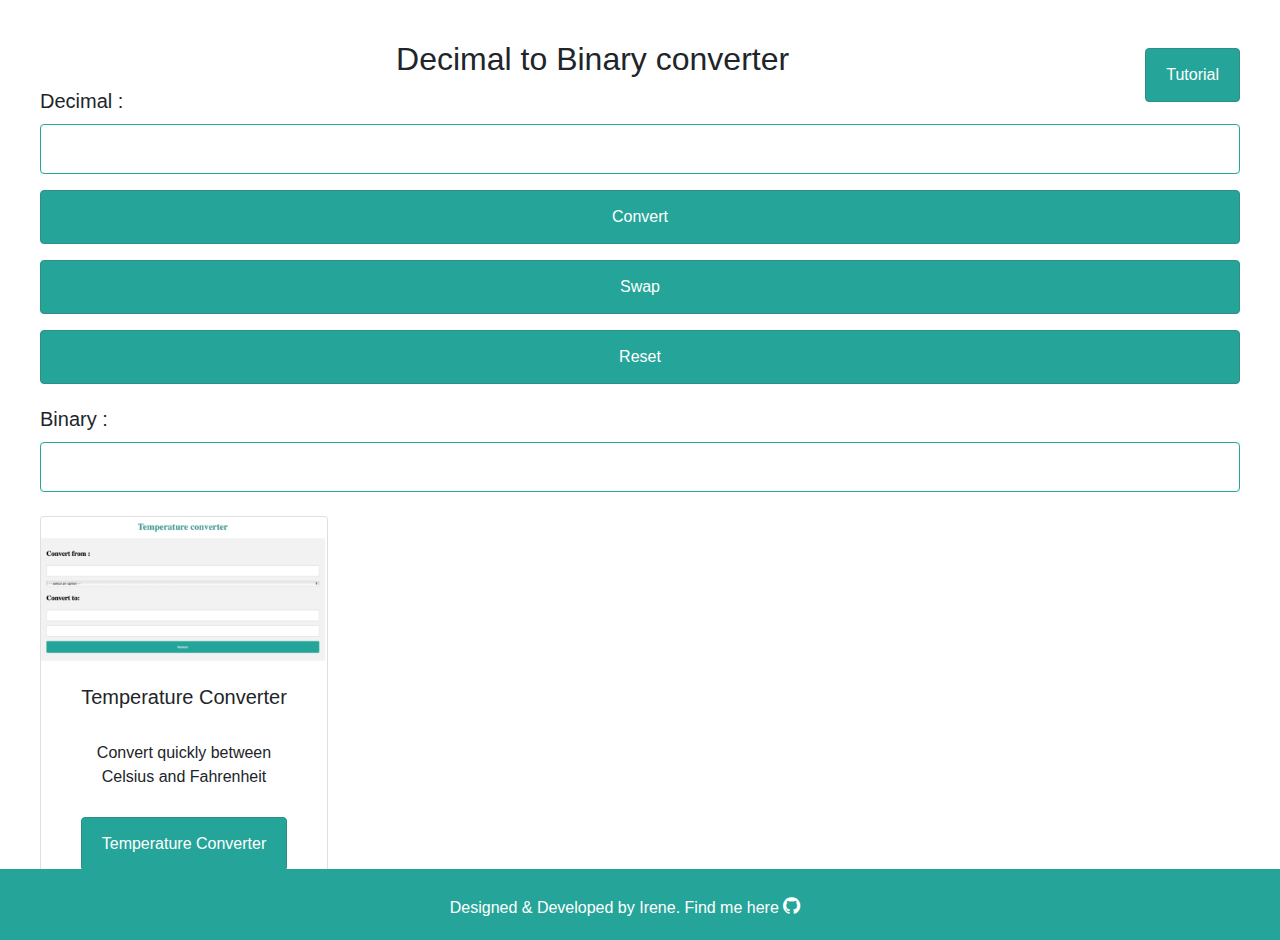
<file: index.html>
<!DOCTYPE html>
<html lang="en">
<head>
    <meta charset="UTF-8">
    <title>Binary/Decimal converter</title>
    <link rel="stylesheet" href="binaryconverter.css">
    <link rel="stylesheet" href="https://cdnjs.cloudflare.com/ajax/libs/font-awesome/4.7.0/css/font-awesome.min.css">
    <link rel="stylesheet" href="https://stackpath.bootstrapcdn.com/bootstrap/4.4.1/css/bootstrap.min.css" integrity="sha384-Vkoo8x4CGsO3+Hhxv8T/Q5PaXtkKtu6ug5TOeNV6gBiFeWPGFN9MuhOf23Q9Ifjh" crossorigin="anonymous">
    <script src="https://code.jquery.com/jquery-3.4.1.slim.min.js" integrity="sha384-J6qa4849blE2+poT4WnyKhv5vZF5SrPo0iEjwBvKU7imGFAV0wwj1yYfoRSJoZ+n" crossorigin="anonymous"></script>
    <script src="https://cdn.jsdelivr.net/npm/popper.js@1.16.0/dist/umd/popper.min.js" integrity="sha384-Q6E9RHvbIyZFJoft+2mJbHaEWldlvI9IOYy5n3zV9zzTtmI3UksdQRVvoxMfooAo" crossorigin="anonymous"></script>
    <script src="https://stackpath.bootstrapcdn.com/bootstrap/4.4.1/js/bootstrap.min.js" integrity="sha384-wfSDF2E50Y2D1uUdj0O3uMBJnjuUD4Ih7YwaYd1iqfktj0Uod8GCExl3Og8ifwB6" crossorigin="anonymous"></script>    <link rel="stylesheet" href="binaryconverter.css" type="text/css">
    <script type="text/javascript" src="binary.js"></script>
</head>
<body>
  <div id="main">
    <h2 class="d-inline-block" id="h2">Decimal to Binary converter</h2>
    <button class="btn btn-primary" id="tutorial" type="button" data-toggle="modal" data-target="#exampleModal">Tutorial</button>
    <div class="form-group">
        <form>
            <label id="initial">Decimal :</label>
            <input type="text" class="form-control" id="from">
            <div id="error"></div>
            <button class="button" type="button" id="" onclick="conversion();">Convert</button>
            <button class="button" type="button" onclick="swap();">Swap</button>
            <button class="button" type="button" id="last" onclick="reset();">Reset</button>
            <label id="final">Binary :</label>
            <input type="text" class="form-control" id="to">
            </form>
    </div>
    <div class="modal fade" id="exampleModal" tabindex="-1" role="dialog" aria-labelledby="exampleModalLabel" aria-hidden="true">
      <div class="modal-dialog" role="document">
        <div class="modal-content">
          <div class="modal-header">
            <h5 class="modal-title" id="exampleModalLabel">Tutorial</h5>
            <button type="button" class="close" data-dismiss="modal" aria-label="Close">
              <span aria-hidden="true">&times;</span>
            </button>
          </div>
          <div class="modal-body btn-group-vertical">
            <span><button class="btn btn-primary modal_button" type="button">Convert</button><p>Converts your input</p></span>
            <span><button class="btn btn-primary modal_button" type="button">Swap</button><p>Swaps between decimal and binary</p></span>
            <span><button class="btn btn-primary modal_button" type="button">Reset</button><p>Clears all the inputs</p></span>
          </div>
          <div class="modal-footer">
            <button type="button" class="btn btn-primary" data-dismiss="modal">I understand</button>
          </div>
        </div>
      </div>
    </div>
    <div class="card" style="width: 18rem;">
        <img class="card-img-top" src="temperature.png" alt="Temperature Converter">
        <div class="card-body">
          <h5 class="card-title">Temperature Converter</h5>
          <p class="card-text">Convert quickly between Celsius and Fahrenheit</p>
          <a href="https://ireaurora.github.io/Temperature_converter/" target="_blank" class="btn btn-primary card_button">Temperature Converter</a>
        </div>
      </div>
    </div>
      <footer>
        <p>Designed & Developed by Irene. Find me here <a href="https://github.com/Ireaurora" target="_blank"><i id="github" class="fa fa-github"></i>   </a></p>
      </footer>
</body> 
</html>
</file>
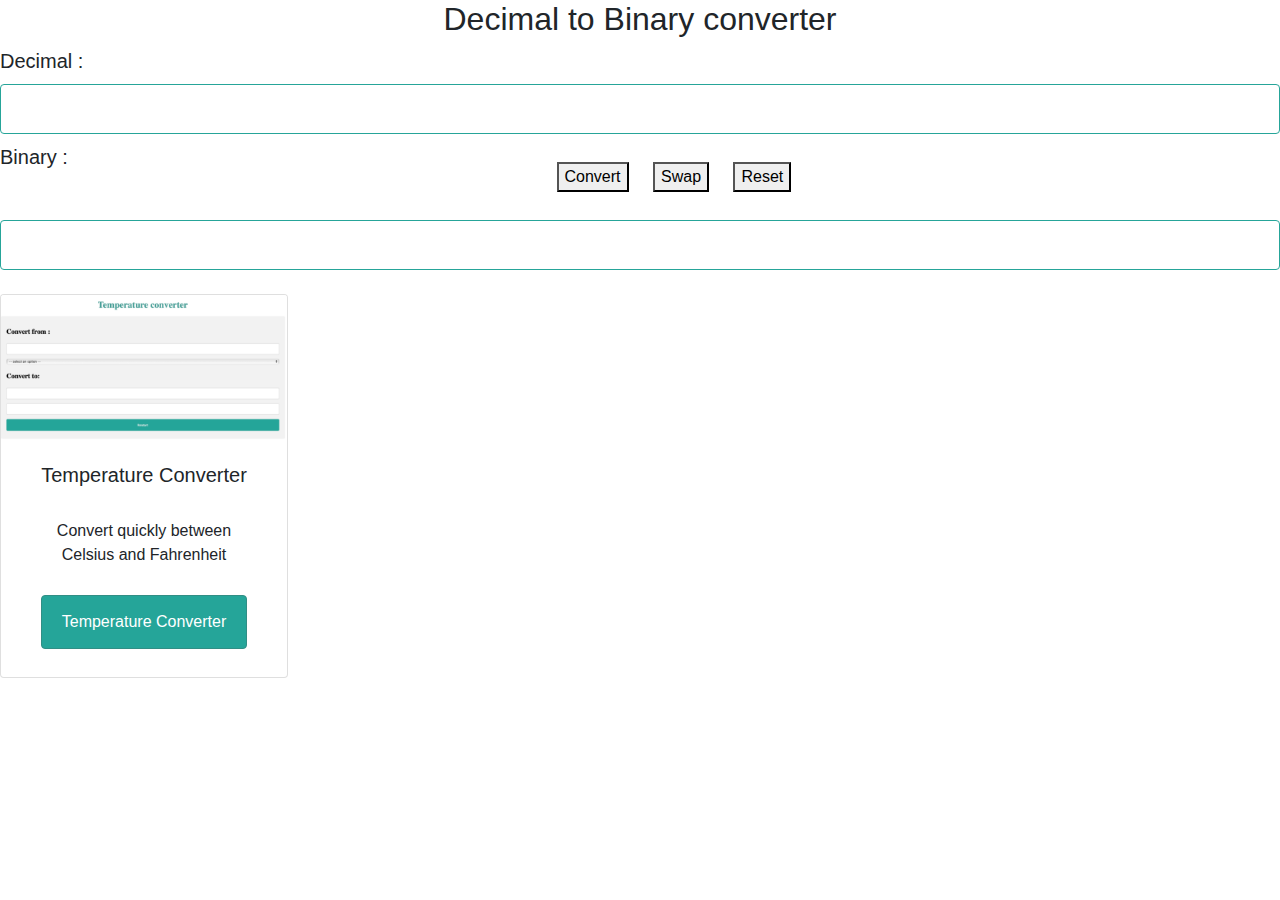
<file: binaryconverter.html>
<!DOCTYPE html>
<html lang="en">
<head>
    <meta charset="UTF-8">
    <title>Binary/Decimal converter</title>
    <link rel="stylesheet" href="https://stackpath.bootstrapcdn.com/bootstrap/4.4.1/css/bootstrap.min.css" integrity="sha384-Vkoo8x4CGsO3+Hhxv8T/Q5PaXtkKtu6ug5TOeNV6gBiFeWPGFN9MuhOf23Q9Ifjh" crossorigin="anonymous">
    <link rel="stylesheet" href="binaryconverter.css" type="text/css">
    <script type="text/javascript" src="binary.js"></script>
</head>
<body>
    <h2 id="h2">Decimal to Binary converter</h2>
    <div class="form-group">
        <form>
            <label id="initial">Decimal :</label>
            <input type="text" class="form-control" id="from">
            <div id="error"></div>
            <button type="button" onclick="conversion();">Convert</button>
            <button type="button" onclick="swap();">Swap</button>
            <button type="button" id="last" onclick="reset();">Reset</button>
            <label id="final">Binary :</label>
            <input type="text" class="form-control" id="to">
            </form>
    </div>
    <div class="card" style="width: 18rem;">
        <img class="card-img-top" src="temperature.png" alt="Temperature Converter">
        <div class="card-body">
          <h5 class="card-title">Temperature Converter</h5>
          <p class="card-text">Convert quickly between Celsius and Fahrenheit</p>
          <a href="https://ireaurora.github.io/Temperature_converter/" target="_blank" class="btn btn-primary">Temperature Converter</a>
        </div>
      </div>
</body> 
</html>
</file>
<file: binaryconverter.css>
body{ 
    text-align:center; 
    position: relative;
    min-height: 100vh;
  }
  #main{
    margin: 40px 40px 0 40px !important;
    padding-bottom: 2.5rem;
  }

  label{ 
    float:left;
    font-size:20px;
    margin-bottom:0;
   }

    small{
    float:left;
    color:red;
    font-size:18px;
  }

  input[type=text], select {
    width: 100%;
    padding: 12px 20px;
    margin: 8px 0;
    display: inline-block;
    border: 1px solid #26a599;
    border-radius: 4px;
    box-sizing: border-box;
    height: 50px;
  }
  
  .button{
    width: 100%;
    background-color: #25a599;
    color: white;
    padding: 14px 20px;
    margin: 8px 0;
    border: 1px solid #318e85 !important;
    border-radius: 4px;
    cursor: pointer;
  }
  
  button:hover { 
    background-color: #25c5b6 !important;
    border: 1px solid #318e85;
   }

  .btn{
    background-color: #25a599;
    color: white;
    padding: 14px 20px;
    margin: 8px 0;
    border: 1px solid #318e85;
  }

  #last{ margin-bottom:20px;}

#tutorial{
  background-color: #25a599;
  float:right;
  }

.modal_button{
  background-color: #25a599;
  float:left;
}
button, p{
  display: inline-block;
  vertical-align: middle;
  margin: 20px 10px;
}
.close:hover{ background-color: white;}

.card_button:hover{
  background-color: #25c5b6;
  border: 1px solid #318e85;
}

footer{
  position: absolute;
  bottom: 0;
  width: 100%;   
  color:white;
  background-color: #25a599;
}

footer p{
  padding-top:7px !important;
}

#github{
  padding-right: 30px;
  font-size: 20px !important;
  color: white;
}

#github:hover{
  color: #84fff3;
}
</file>
